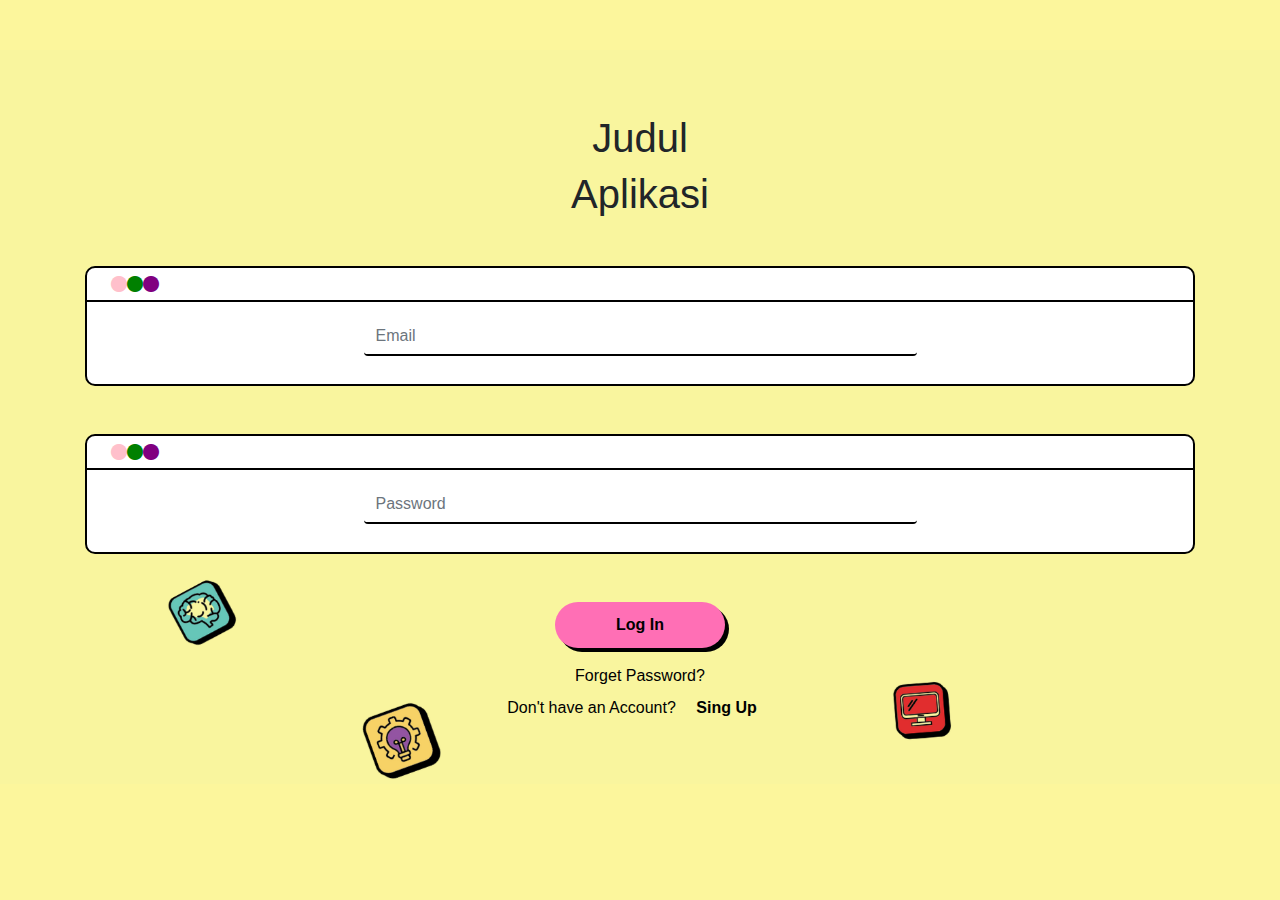
<file: index.html>
<!DOCTYPE html>
<html lang="en">
<head>
    <meta charset="UTF-8">
    <meta http-equiv="X-UA-Compatible" content="IE=edge">
    <meta name="viewport" content="width=device-width, initial-scale=1.0">

    <!--Fanicon-->
    <link rel="shortcut icon" href="" type="image/x-icon">

    <!--Boostrap-->
    <link rel="stylesheet" href="https://cdn.jsdelivr.net/npm/bootstrap@4.6.1/dist/css/bootstrap.min.css">
    
    <!--FontAweasome-->
    <link rel="stylesheet" href="https://cdnjs.cloudflare.com/ajax/libs/font-awesome/6.1.1/css/all.min.css">
    
    <!--Style-->
    <link rel="stylesheet" href="/style.css">

    <title>Login</title>
</head>
<body>

    <div class="jumbotron jumbotron-fluid">
        <div class="container">
            <div class="text-center align-content-center align-content-center">
                <div class="judul">
                    <h1>Judul</h1>
                    <h1>Aplikasi</h1>
                </div>
                <form class="mt-5">
                    <div class="d-flex mx-3 p-2">
                        <i class="fas fa-circle" style="color: pink;"></i>
                        <i class="fas fa-circle" style="color: green;"></i>
                        <i class="fas fa-circle" style="color: purple;"></i>
                    </div>
                    <div class="bt"></div>
                    <div class="form-group py-3">
                        <input type="email" class="form-control w-50 mx-auto" id="inputEmail3" placeholder="Email">
                    </div>
                </form>
                <form class="mt-5">
                    <div class="d-flex mx-3 p-2">
                        <i class="fas fa-circle" style="color: pink;"></i>
                        <i class="fas fa-circle" style="color: green;"></i>
                        <i class="fas fa-circle" style="color: purple;"></i>
                    </div>
                    <div class="bt"></div>
                    <div class="form-group py-3">
                        <input type="password" class="form-control w-50 mx-auto" id="Password" placeholder="Password">
                    </div>
                </form>
                <div class="button mt-5">
                    <a href="/Desktop/Bantu didi ;)/index.html" class="btn">Log In</a>
                </div>
                <div class="lupas-password mt-3">
                    <a href="/" class="m-1"style="color: black;">Forget Password?</a>
                </div>
                <div class="account mt-2">
                    <span style="color: black;">Don't have an Account?</span>
                    <a href="/Desktop/The Project/index.html" class="m-3" style="color: black; font-weight: bold;">Sing Up</a>
                </div>
            </div>
        </div>
    </div>



<!--Script-->
<script src="https://cdn.jsdelivr.net/npm/jquery@3.5.1/dist/jquery.slim.min.js" integrity="sha384-DfXdz2htPH0lsSSs5nCTpuj/zy4C+OGpamoFVy38MVBnE+IbbVYUew+OrCXaRkfj" crossorigin="anonymous"></script>
<script src="https://cdn.jsdelivr.net/npm/bootstrap@4.6.1/dist/js/bootstrap.bundle.min.js" integrity="sha384-fQybjgWLrvvRgtW6bFlB7jaZrFsaBXjsOMm/tB9LTS58ONXgqbR9W8oWht/amnpF" crossorigin="anonymous"></script>
</body>
</html>
</file>
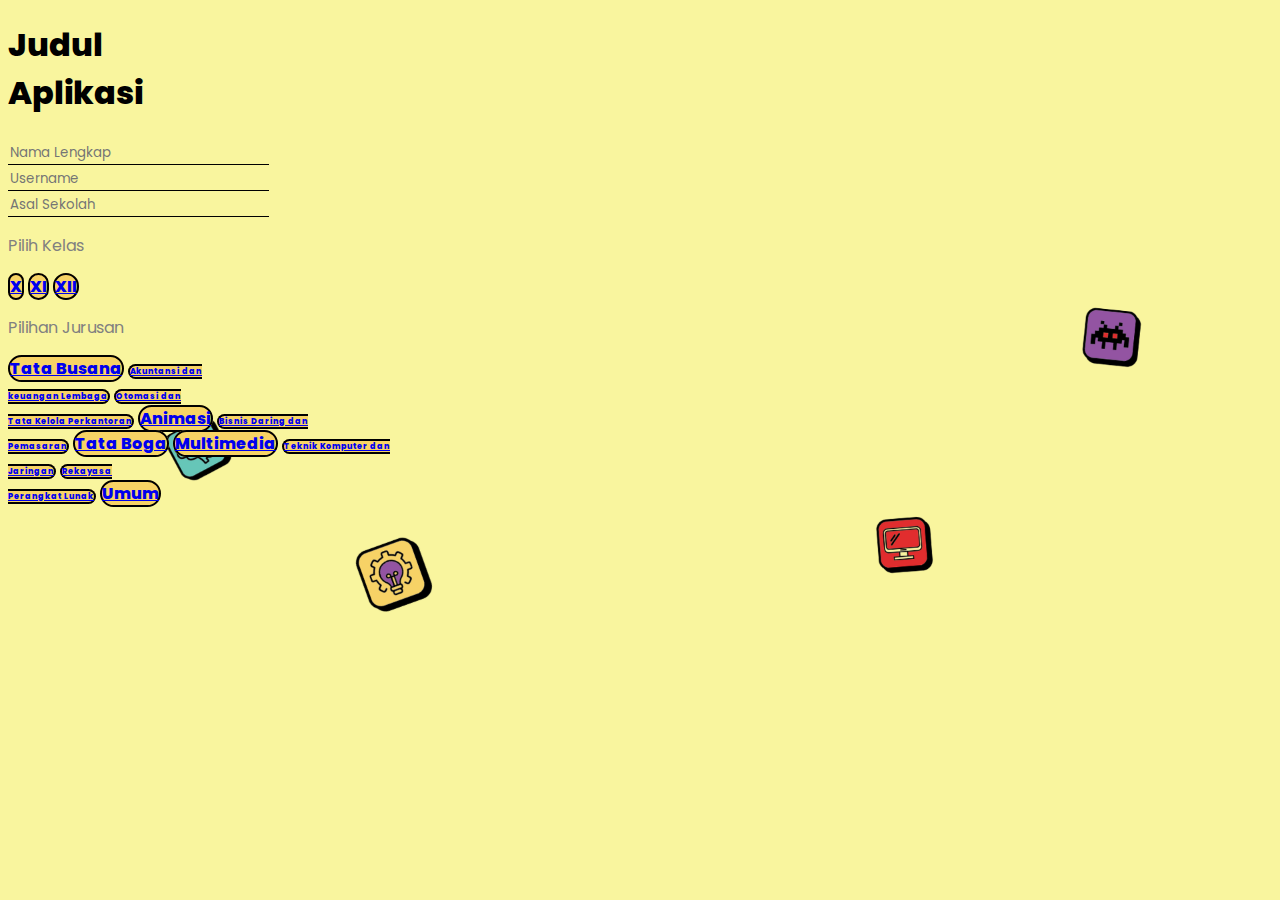
<file: Desktop/Bantu didi ;)/index.html>
<!DOCTYPE html>
<html lang="en">
  <head>
    <!-- Required meta tags -->
    <meta charset="utf-8" />
    <meta name="viewport" content="width=device-width, initial-scale=1, shrink-to-fit=no" />

    <!-- Bootstrap CSS -->
    <link rel="stylesheet" href="https://cdn.jsdelivr.net/npm/bootstrap@4.6.1/dist/css/bootstrap.min.css" integrity="sha384-zCbKRCUGaJDkqS1kPbPd7TveP5iyJE0EjAuZQTgFLD2ylzuqKfdKlfG/eSrtxUkn" crossorigin="anonymous" />

    <!-- My CSS -->
    <link rel="stylesheet" href="style.css" />

    <!-- Google Fonts -->
    <link rel="preconnect" href="https://fonts.googleapis.com" />
    <link rel="preconnect" href="https://fonts.gstatic.com" crossorigin />
    <link href="https://fonts.googleapis.com/css2?family=Poppins:wght@400;800&display=swap" rel="stylesheet" />

    <title>Bantu Didi :)</title>
  </head>
  <body>
    <div class="container">
      <h1 class="judul d-flex justify-content-center mt-5 text-center">Judul <br />Aplikasi</h1>
      <form style="width: 80%" class="mx-auto mt-5">
        <div class="form-group">
          <input class="form-control" type="text" placeholder="Nama Lengkap" />
        </div>
        <div class="form-group">
          <input type="email" class="form-control" id="exampleInputEmail1" aria-describedby="emailHelp" placeholder="Username" />
        </div>
        <div class="form-group">
          <input class="form-control" type="text" placeholder="Asal Sekolah" />
        </div>
        <div class="container">
          <p class="sec-2">Pilih Kelas</p>
          <div class="container">
            <div class="d-flex justify-content-between">
              <a class="btn tmbl1" href="#" role="button">X</a>
              <a class="btn tmbl1" href="#" role="button">XI</a>
              <a class="btn tmbl1" href="#" role="button">XII</a>
            </div>
          </div>
        </div>
        <div class="container mt-3 mb-5">
          <div class="row">
            <div class="col-lg-12 col-md-12">
              <p class="sec-2">Pilihan Jurusan</p>
              <div class="text-center">
                <a class="btn tmbl mt-3" href="#" role="button">Tata Busana</a>
                <a class="btn tmbl mt-3" style="font-size: 8px" href="#" role="button"
                  >Akuntansi dan<br />
                  keuangan Lembaga</a
                >
                <a class="btn tmbl mt-3" style="font-size: 8px" href="#" role="button"
                  >Otomasi dan<br />
                  Tata Kelola Perkantoran</a
                >
                <a class="btn tmbl mt-3" href="#" role="button">Animasi</a>
                <a class="btn tmbl mt-3" style="font-size: 8px" href="#" role="button"
                  >Bisnis Daring dan<br />
                  Pemasaran</a
                >
                <a class="btn tmbl mt-3" href="#" role="button">Tata Boga</a>
                <a class="btn tmbl mt-3" href="#" role="button">Multimedia</a>
                <a class="btn tmbl mt-3" style="font-size: 8px" href="#" role="button"
                  >Teknik Komputer dan<br />
                  Jaringan</a
                >
                <a class="btn tmbl mt-3" style="font-size: 8px" href="#" role="button"
                  >Rekayasa<br />
                  Perangkat Lunak</a
                >
                <a class="btn tmbl mt-3" href="#" role="button">Umum</a>
              </div>
            </div>
          </div>
        </div>
      </form>
    </div>

    <!-- Optional JavaScript; choose one of the two! -->

    <!-- Option 1: jQuery and Bootstrap Bundle (includes Popper) -->
    <script src="https://cdn.jsdelivr.net/npm/jquery@3.5.1/dist/jquery.slim.min.js" integrity="sha384-DfXdz2htPH0lsSSs5nCTpuj/zy4C+OGpamoFVy38MVBnE+IbbVYUew+OrCXaRkfj" crossorigin="anonymous"></script>
    <script src="https://cdn.jsdelivr.net/npm/bootstrap@4.6.1/dist/js/bootstrap.bundle.min.js" integrity="sha384-fQybjgWLrvvRgtW6bFlB7jaZrFsaBXjsOMm/tB9LTS58ONXgqbR9W8oWht/amnpF" crossorigin="anonymous"></script>
  </body>
</html>

<!--
        <div class="container mt-3">
          <p class="sec-2">Pilihan Jurusan</p>
          <div class="row">
            <div class="col-lg-12 col-md-10 col-sm-12 m-auto">
              <a class="btn tmbl mt-2" href="#" role="button">Tata Busana</a>
              <a class="btn tmbl mt-2" style="font-size: 8px" href="#" role="button">Akuntansi dan <br />Keuangan Lembaga</a>
              <a class="btn tmbl mt-2" style="font-size: 8px" href="#" role="button">Otomasi dan Tata <br />Kelola Perkantoran</a>
              <a class="btn tmbl mt-2" href="#" role="button">Animasi</a>
              <a class="btn tmbl mt-2" style="font-size: 8px" href="#" role="button">Bisnis Daring <br />dan Pemasaran</a>
              <a class="btn tmbl mt-2" href="#" role="button">Tata Boga</a>
              <a class="btn tmbl mt-2" href="#" role="button">Multimedia</a>
              <a class="btn tmbl mt-2" style="font-size: 8px" href="#" role="button">Teknik Komputer <br />dan Jaringan</a>
              <a class="btn tmbl mt-2" style="font-size: 8px" href="#" role="button">Rekayasa Perangkat <br />Lunak</a>
              <a class="btn tmbl mt-2" href="#" role="button">Umum</a>
            </div>
          </div>
        </div>
        -->
</file>
<file: style.css>
body{
    background-color: rgb(252, 246, 156);
}

.jumbotron{
    margin-top: 50px;
    background-image: url('/asset/bg4.png');
    background-size: cover;
}


.button .btn{
    background-color: rgb(255, 111, 181);
    padding-right: 60px;
    padding-left: 60px;
    border-radius: 50px;
    font-weight: bold;
    color: black;
    box-shadow: 4px 4px 00 rgba(0, 0, 0);
}

.btn{
    padding: 10px;
}

form{
    margin-top: 200px;
    background-color: white;
    height: 120px;
    border: 2px solid black;
    border-radius: 10px;
}

.bt{
    border-top: 2px solid black;
}



.form-control{
    border: none;
    border-bottom: 2px solid black;
}
</file>
<file: Desktop/Bantu didi ;)/style.css>
* {
  font-family: "Poppins", sans-serif;
}

body {
  background: url(Gambar/bg4.png);
  background-size: cover;
  background-position: center;
}

.judul {
  font-weight: 800;
}

.form-control {
  border: 0;
  border-radius: 0px;
  border-bottom: 1px solid black;
  background-color: transparent;
}

.form-control:focus {
  background: transparent;
  box-shadow: none;
  outline: none;
  border-bottom: 1px solid black;
}

.form-control:hover {
  background: transparent;
  box-shadow: none;
  outline: none;
}

.sec-2 {
  color: grey;
}

.tmbl1 {
  background-color: #f7d365;
  font-weight: 800;
  border-radius: 30px;
  width: 70px;
  border: 2px solid black;
}

.tmbl1:hover {
  background-color: #66c6b8;
}

.tmbl {
  background-color: #f7d365;
  font-weight: 800;
  border-radius: 30px;
  border: 2px solid black;
  width: 200px;
}

.tmbl:hover {
  background-color: #66c6b8;
}

@media (max-width: 650px) {
  .tmbl {
    background-color: #f7d365;
    font-weight: 800;
    border-radius: 30px;
    border: 2px solid black;
    width: 137px;
  }
}

@media (max-width: 768px) {
  body {
    background: url(Gambar/bgt1.png);
    background-size: cover;
    background-position: center;
  }
}

@media (max-width: 425px) {
  body {
    background: url(Gambar/bgm2.png);
    background-size: cover;
    background-position: center;
  }
}
</file>
